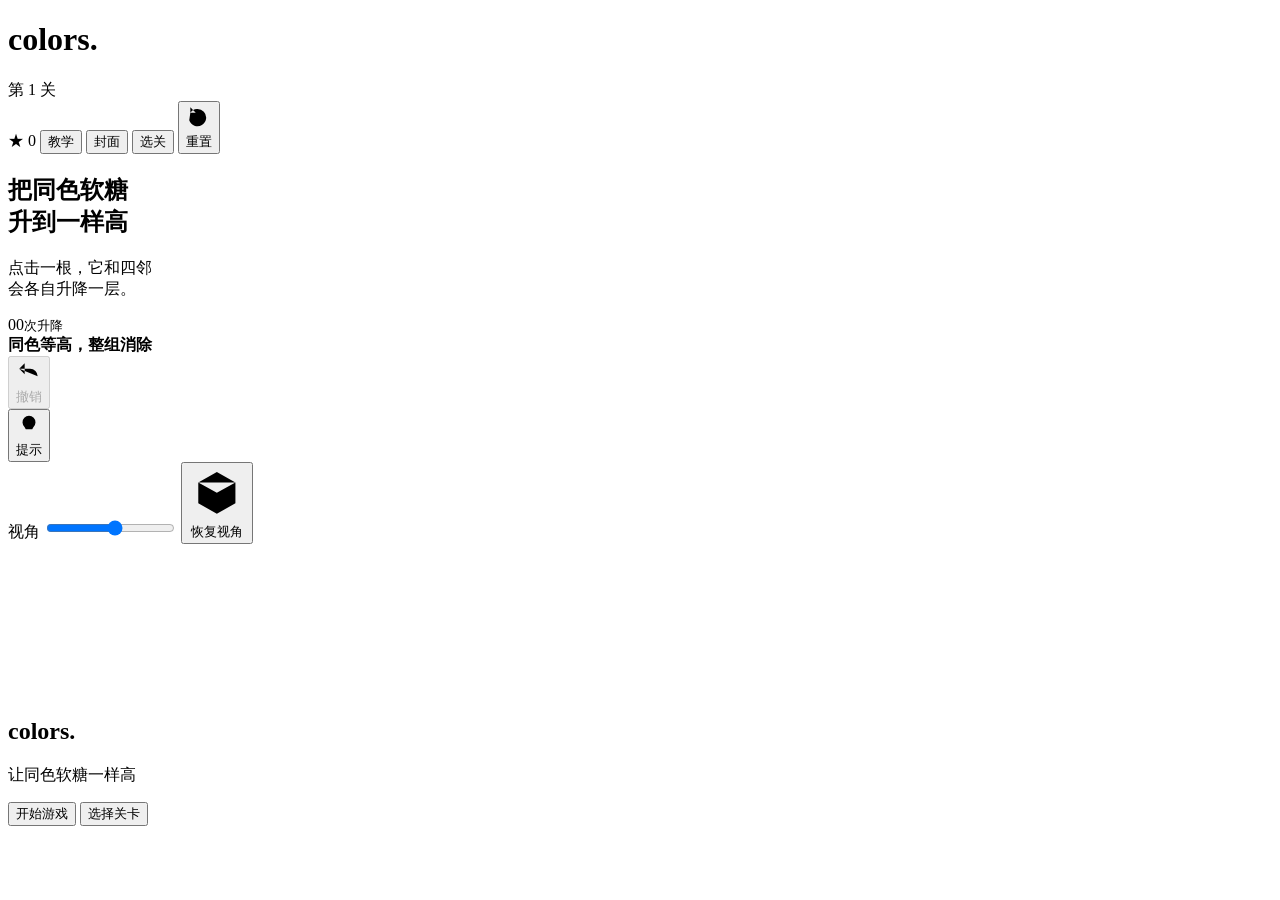
<file: work/colors.html>
<!doctype html>
<html lang="zh-CN">
<head>
  <meta charset="utf-8">
  <meta name="viewport" content="width=device-width, initial-scale=1, viewport-fit=cover">
  <meta name="theme-color" content="#fff7ee">
  <link rel="icon" href="data:,">
  <title>colors</title>
  <style>/* COLORS_CSS */</style>
</head>
<body>
  <div class="shell">
    <header>
      <h1 class="wordmark">
        <span class="brand-candy" aria-hidden="true"><i></i><i></i><i></i><i></i></span>
        <span>colors<span class="brand-dot">.</span></span>
      </h1>
      <div class="chapter" id="chapter">第 1 关</div>
      <nav class="game-nav" aria-label="游戏菜单">
      <span id="total-stars" aria-label="累计星数">★ 0</span>
      <button id="teach" class="control" type="button">教学</button>
      <button id="home" class="control" type="button">封面</button>
      <button id="choose" class="control" type="button">选关</button>
      <button id="reset" class="control" type="button">
        <svg viewBox="0 0 24 24" aria-hidden="true"><path d="M4 8a8 8 0 1 1-1 7M4 3v5h5"/></svg>重置
      </button>
      </nav>
    </header>
    <main id="app" aria-label="4 × 4 软糖棋盘">
      <div class="board-hud">
        <button class="control" id="dead-end-toggle" type="button" role="switch" aria-checked="false" aria-label="死局提醒" hidden>死局提醒 · 关</button>
        <div id="timer" role="timer" aria-label="剩余时间" hidden>1:00</div>
      </div>
      <aside class="level-note">
        <h2>把同色软糖<br>升到一样高</h2>
        <p>点击一根，它和四邻<br>会各自升降一层。</p>
      </aside>
      <div class="step-count"><span id="steps">00</span><small id="step-unit">次升降</small><small class="best" id="best"></small><small id="budget" hidden></small></div>
      <div class="stage" id="stage">
        <div id="pillar-controls" aria-label="软糖柱"></div>
        <div id="clear-cheer" class="clear-cheer" aria-hidden="true"></div>
      </div>
      <p id="render-error" role="alert" hidden>当前浏览器无法启动 3D 棋盘，请在支持 WebGL 2 的浏览器中打开。</p>
    </main>
    <footer>
      <div class="status" role="status" aria-live="polite" id="status">
        <strong id="status-title">同色等高，整组消除</strong>
      </div>
      <div id="dead-end" hidden>
        <strong role="status">这一步后无法清盘</strong>
        <button id="undo-dead-end" class="control" type="button">撤销这一步</button>
      </div>
      <div class="actions">
        <button id="undo" class="control" type="button" disabled>
          <svg viewBox="0 0 24 24" aria-hidden="true"><path d="m8 4-5 5 5 5M3 9h10a7 7 0 0 1 7 7"/></svg>撤销
        </button>
        <div id="swatches" role="img" aria-label="剩余颜色"></div>
        <button id="hint" class="control" type="button">
          <svg viewBox="0 0 24 24" aria-hidden="true"><path d="M9 18h6m-5 3h4M8 14a6 6 0 1 1 8 0l-1 2H9z"/></svg>提示
        </button>
        <button id="next" class="control" type="button" hidden>下一关</button>
      </div>
      <button id="single" class="control" type="button" aria-pressed="false" hidden>单点 ×0</button>
      <div class="bottom-tools">
        <label for="view">视角</label>
        <input id="view" type="range" min="13" max="89.5" step="any" value="54">
        <button id="rotate" class="control view-button" type="button" aria-label="恢复视角" title="恢复视角">
          <svg viewBox="0 0 24 24" aria-hidden="true"><path d="m12 3 8 4.5v9L12 21l-8-4.5v-9L12 3ZM4 7.5l8 4.5 8-4.5M12 12v9"/></svg>
          <span>恢复视角</span>
        </button>
      </div>
    </footer>
    <svg id="guide-arrow" aria-hidden="true" hidden>
      <defs><marker id="guide-tip" markerWidth="10" markerHeight="10" refX="8" refY="5" orient="auto" markerUnits="userSpaceOnUse"><path d="M1 1 L8 5 L1 9"/></marker></defs>
      <line marker-end="url(#guide-tip)"/>
    </svg>
    <section id="guide" hidden aria-label="第一关教学">
      <button id="guide-skip" class="control" type="button" aria-label="跳过教学">跳过</button>
      <div id="guide-copy" aria-live="polite"></div>
      <div class="guide-actions">
        <button id="guide-next" class="control" type="button">继续</button>
      </div>
    </section>
  </div>
  <section id="cover" aria-label="colors 封面">
    <div class="cover-mark brand-candy" aria-hidden="true"><i></i><i></i><i></i><i></i></div>
    <h2>colors<span class="brand-dot">.</span></h2>
    <p>让同色软糖一样高</p>
    <div class="cover-actions">
      <button id="start" class="control primary" type="button">开始游戏</button>
      <button id="cover-choose" class="control" type="button">选择关卡</button>
    </div>
  </section>
  <dialog id="picker" aria-labelledby="picker-title">
    <h2 id="picker-title">选择关卡</h2>
    <nav id="chapter-tabs" aria-label="章节" hidden>
      <button class="control" id="chapter-lift" type="button">第一章 · 连锁升降</button>
      <button class="control" id="chapter-carry" type="button" hidden>第二章 · 错层移位</button>
      <button class="control" id="chapter-swap" type="button">第三章 · 顶层交换</button>
    </nav>
    <div id="level-grid"></div>
    <button id="close-picker" class="control" type="button">返回</button>
  </dialog>
  <dialog id="help" aria-labelledby="help-title">
    <h2 id="help-title">怎么玩</h2>
    <p>点击一根软糖柱。它和上下左右仍在棋盘上的柱子，各自沿柱顶箭头升降一层。</p>
    <div class="height-cycle" aria-label="高度从一层升到四层，再降回一层">1 → 2 → 3 → 4 → 3 → 2 → 1</div>
    <p>到 4 层后，下次受联动降到 3 层。到 1 层后，下次受联动升到 2 层。每次只动一层。</p>
    <p>同色柱全部等高时会整组消除，位置可以分散。空格不再参与联动，清空棋盘即可通关。底部色块表示还剩哪些颜色。</p>
    <p>拖棋盘可环绕，拖滑杆可调整俯仰角。「恢复视角」回到默认角度。「撤销」退一步，「重置」重新开局，「提示」指出建议点击的位置。</p>
    <p>以最少步数过关得 5 星，每多用 2 步扣半星。限时关会显示倒计时。联动柱按符号配对，例如 ∞ 配 ∞，△ 配 △。</p>
    <p>悬停或按住柱子可预览受影响的位置。第 36 关第一次消除后可使用一次「单点」，只让点中的柱子升降一层。</p>
    <button id="help-close" class="control primary" type="button">返回游戏</button>
  </dialog>
  <dialog id="single-intro" aria-labelledby="single-title">
    <h2 id="single-title">新玩法 · 单点</h2>
    <p>第一次消除后，获得一次「单点」。先按「单点 ×1」，再点任意一根柱子，只有它自己升降一层。</p>
    <button id="single-start" class="control primary" type="button">试一次</button>
  </dialog>
  <dialog id="carry-intro" aria-labelledby="carry-title">
    <h2 id="carry-title">错层移位</h2>
    <p>先点一根柱子，再点上下左右相邻的一格。顶糖会搬到目标格，来源少一层，目标多一层。</p>
    <p>空格也能接糖，每格最多 4 层。至少三颗同色顶糖在同一高度就一起消除，清空棋盘即可过关。</p>
    <button id="carry-start" class="control primary" type="button">试一次</button>
  </dialog>
  <dialog id="swap-intro" aria-labelledby="swap-title">
    <h2 id="swap-title">新玩法 · 交换顶层</h2>
    <p>依次点<strong>上下左右相邻</strong>的两根柱子，交换各自最上面的一颗。柱子高矮不同也能换。</p>
    <p><strong>同色顶层也可以互换，不计步。</strong></p>
    <p>同一层有至少三颗同色软糖露在最上面，就会一起消除，位置不用相邻。新露出来的软糖也会继续检查。</p>
    <p id="swap-goal">清空棋盘就过关。</p>
    <button id="swap-start" class="control primary" type="button">试一次</button>
  </dialog>
  <dialog id="completion" aria-labelledby="completion-title">
    <h2 id="completion-title">清盘成功！</h2>
    <div id="completion-stars"></div>
    <p id="completion-detail"></p>
    <div class="completion-actions">
      <button id="completion-replay" class="control" type="button">重玩</button>
      <button id="completion-next" class="control primary" type="button">下一关</button>
      <button id="completion-choose" class="control" type="button">选关</button>
    </div>
  </dialog>
  <dialog id="timeout" aria-labelledby="timeout-title">
    <h2 id="timeout-title">时间到</h2>
    <div class="completion-actions">
      <button id="timeout-replay" class="control primary" type="button">再试一次</button>
      <button id="timeout-choose" class="control" type="button">选关</button>
    </div>
  </dialog>
  <script>/* COLORS_SCRIPT */</script>
</body>
</html>
</file>
